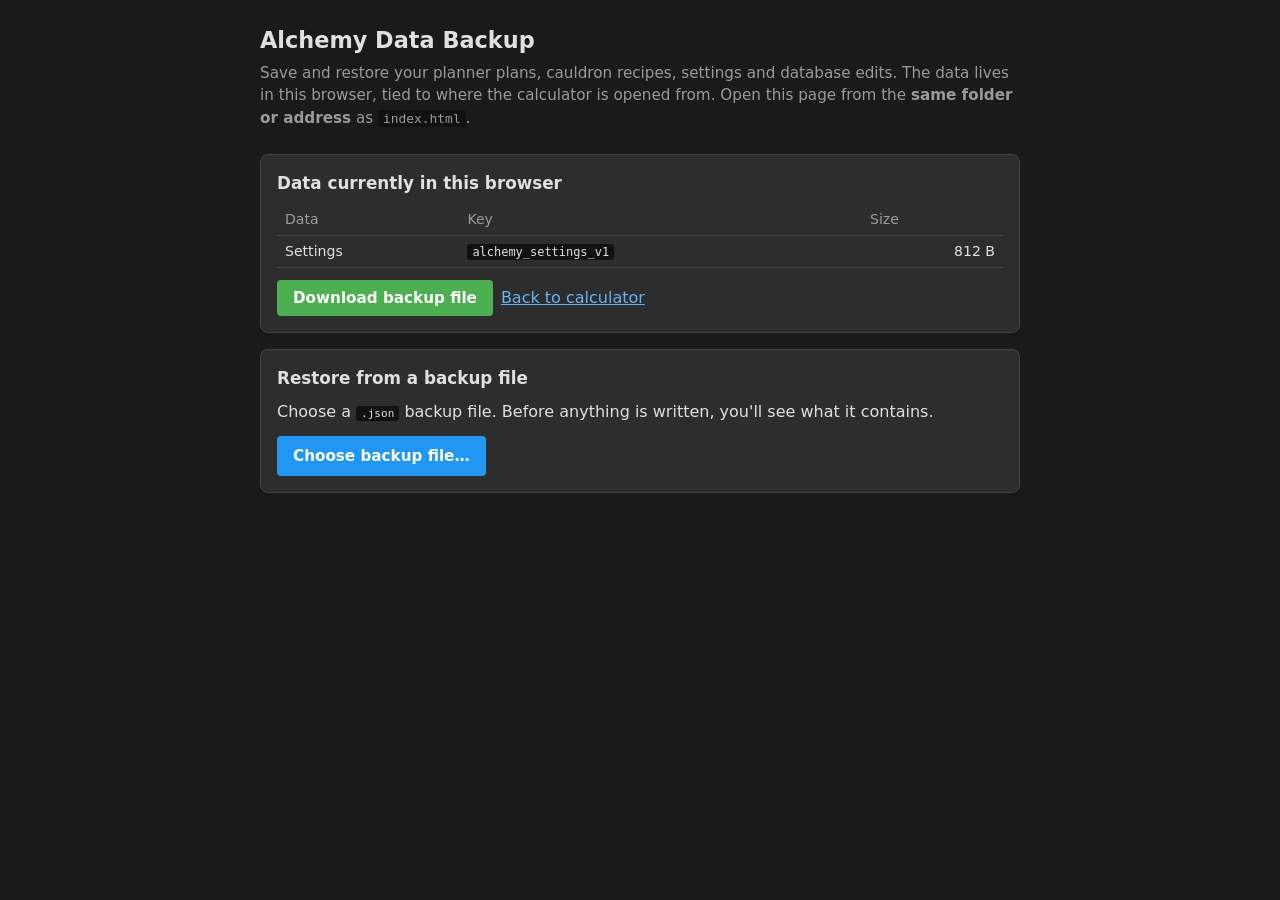
<file: backup.html>
<!doctype html>
<html lang="en">
<head>
<meta charset="utf-8">
<meta name="viewport" content="width=device-width, initial-scale=1">
<title>Alchemy Data Backup</title>
<style>
  :root { --bg:#1a1a1a; --panel:#2d2d2d; --border:#444; --text:#e0e0e0; --muted:#9a9a9a;
          --accent:#4caf50; --info:#2196f3; --warn:#ff9800; --danger:#f44336; }
  * { box-sizing: border-box; }
  body { margin:0; padding:24px 16px; background:var(--bg); color:var(--text);
         font-family: system-ui, -apple-system, "Segoe UI", sans-serif; line-height:1.5; }
  main { max-width:760px; margin:0 auto; }
  h1 { font-size:1.4rem; margin:0 0 4px; }
  .sub { color:var(--muted); margin:0 0 24px; font-size:.95rem; }
  section { background:var(--panel); border:1px solid var(--border); border-radius:8px;
            padding:16px; margin-bottom:16px; }
  h2 { font-size:1.05rem; margin:0 0 8px; }
  p { margin:0 0 12px; }
  button, label.btn { display:inline-block; padding:9px 16px; border:none; border-radius:4px;
            font-weight:600; font-size:.95rem; cursor:pointer; color:#fff; font-family:inherit; }
  .b-export { background:var(--accent); }
  .b-import { background:var(--info); }
  .b-danger { background:var(--danger); }
  button:disabled { opacity:.45; cursor:not-allowed; }
  table { width:100%; border-collapse:collapse; font-size:.88rem; margin:8px 0 12px; }
  th, td { text-align:left; padding:5px 8px; border-bottom:1px solid var(--border); }
  th { color:var(--muted); font-weight:500; }
  td.num { text-align:right; font-variant-numeric:tabular-nums; }
  code { background:#111; padding:1px 5px; border-radius:3px; font-size:.85em; }
  .msg { margin-top:10px; padding:8px 12px; border-radius:4px; font-size:.9rem; display:none; }
  .msg.ok { display:block; background:rgba(76,175,80,.15); border:1px solid var(--accent); }
  .msg.err { display:block; background:rgba(244,67,54,.15); border:1px solid var(--danger); }
  .msg.warn { display:block; background:rgba(255,152,0,.15); border:1px solid var(--warn); }
  .row { display:flex; gap:8px; flex-wrap:wrap; align-items:center; }
  .check { display:flex; gap:8px; align-items:flex-start; font-size:.9rem; margin:8px 0 12px; }
  a { color:#64b5f6; }
  .note { color:var(--muted); font-size:.85rem; }
</style>
</head>
<body>
<main>
  <h1>Alchemy Data Backup</h1>
  <p class="sub">Save and restore your planner plans, cauldron recipes, settings and database edits.
    The data lives in this browser, tied to where the calculator is opened from.
    Open this page from the <b>same folder or address</b> as <code>index.html</code>.</p>

  <section>
    <h2>Data currently in this browser</h2>
    <div id="current"></div>
    <div class="row">
      <button class="b-export" id="btn-export">Download backup file</button>
      <a href="index.html">Back to calculator</a>
    </div>
    <div id="export-msg" class="msg"></div>
  </section>

  <section>
    <h2>Restore from a backup file</h2>
    <p>Choose a <code>.json</code> backup file. Before anything is written, you'll see what it contains.</p>
    <div class="row">
      <label class="btn b-import" for="file">Choose backup file…</label>
      <input type="file" id="file" accept=".json,application/json" hidden>
      <span id="file-name" class="note"></span>
    </div>
    <div id="preview"></div>
    <div id="restore-controls" style="display:none">
      <label class="check"><input type="checkbox" id="opt-clear">
        <span>Also remove <code>alchemy_</code> data that isn't in the backup file. Leave this off to keep
        anything the file doesn't include.</span></label>
      <p class="note">A safety copy of your current data is downloaded automatically before the restore.</p>
      <button class="b-danger" id="btn-restore">Restore this backup</button>
    </div>
    <div id="import-msg" class="msg"></div>
  </section>
</main>

<script>
(function () {
  const PREFIX = 'alchemy_';
  const LABELS = {
    alchemy_planner_library_v1: 'Planner plans',
    alchemy_planner_settings_v1: 'Planner settings',
    alchemy_cauldron_v1: 'Cauldron recipes',
    alchemy_factory_save_v1: 'Recipe database (active)',
    alchemy_source_v1: 'Database editor source',
    alchemy_source_backup_v1: 'Database editor backup',
    alchemy_settings_v1: 'Settings',
    alchemy_settings_backup_v1: 'Settings backup',
    alchemy_i18n_source_v1: 'Translations',
    alchemy_i18n_source_backup_v1: 'Translations backup'
  };
  const $ = id => document.getElementById(id);
  let pending = null;

  function safeStorage() {
    try { const s = window.localStorage; s.getItem('x'); return s; } catch (e) { return null; }
  }
  const ls = safeStorage();

  function collect() {
    const d = {};
    if (!ls) return d;
    for (let i = 0; i < ls.length; i++) {
      const k = ls.key(i);
      if (k && k.startsWith(PREFIX)) d[k] = ls.getItem(k);
    }
    return d;
  }

  function planCount(raw) {
    try { const p = JSON.parse(raw); return p && p.plans ? Object.keys(p.plans).length : null; }
    catch (e) { return null; }
  }

  function fmtSize(n) { return n < 1024 ? n + ' B' : (n / 1024).toFixed(1) + ' KB'; }

  function esc(s) { return String(s).replace(/[&<>"]/g, c => ({'&':'&amp;','<':'&lt;','>':'&gt;','"':'&quot;'}[c])); }

  function table(d) {
    const keys = Object.keys(d).sort();
    if (!keys.length) return '<p class="note">No calculator data found.</p>';
    let h = '<table><tr><th>Data</th><th>Key</th><th class="num">Size</th></tr>';
    for (const k of keys) {
      let label = LABELS[k] || '';
      if (k === 'alchemy_planner_library_v1') {
        const n = planCount(d[k]);
        if (n !== null) label += ' (' + n + ' plan' + (n === 1 ? '' : 's') + ')';
      }
      h += '<tr><td>' + esc(label) + '</td><td><code>' + esc(k) + '</code></td><td class="num">' +
           fmtSize((d[k] || '').length) + '</td></tr>';
    }
    return h + '</table>';
  }

  function render() {
    if (!ls) {
      $('current').innerHTML = '<p class="note">This browser blocks storage on this page, so there is nothing to back up or restore here.</p>';
      $('btn-export').disabled = true;
      return;
    }
    const d = collect();
    $('current').innerHTML = table(d);
    $('btn-export').disabled = !Object.keys(d).length;
  }

  function show(el, cls, text) { el.className = 'msg ' + cls; el.textContent = text; }

  function download(d, suffix) {
    const stamp = new Date().toISOString().slice(0, 19).replace(/[:T]/g, '-');
    const payload = { format: 'alchemy-backup', version: 1, createdAt: new Date().toISOString(),
                      origin: location.origin + location.pathname, data: d };
    const blob = new Blob([JSON.stringify(payload, null, 1)], { type: 'application/json' });
    const a = document.createElement('a');
    a.href = URL.createObjectURL(blob);
    a.download = 'alchemy_backup_' + stamp + (suffix || '') + '.json';
    document.body.appendChild(a); a.click(); a.remove();
    setTimeout(() => URL.revokeObjectURL(a.href), 1000);
  }

  $('btn-export').onclick = () => {
    const d = collect();
    download(d);
    show($('export-msg'), 'ok', 'Backup downloaded (' + Object.keys(d).length + ' entries).');
  };

  // Accepts this tool's format, or a plain { "alchemy_x": "..." } object (restore.html format).
  function parseBackup(text) {
    const obj = JSON.parse(text);
    const src = obj && obj.format === 'alchemy-backup' && obj.data ? obj.data : obj;
    if (!src || typeof src !== 'object' || Array.isArray(src)) throw new Error('Not a backup file.');
    const d = {};
    for (const k in src) {
      if (!k.startsWith(PREFIX)) continue;
      d[k] = typeof src[k] === 'string' ? src[k] : JSON.stringify(src[k]);
    }
    if (!Object.keys(d).length) throw new Error('The file contains no calculator data.');
    return { data: d, createdAt: obj.createdAt || null };
  }

  $('file').onchange = e => {
    const f = e.target.files[0];
    pending = null;
    $('preview').innerHTML = '';
    $('restore-controls').style.display = 'none';
    $('import-msg').className = 'msg';
    if (!f) return;
    $('file-name').textContent = f.name;
    const r = new FileReader();
    r.onload = () => {
      try {
        pending = parseBackup(r.result);
        const when = pending.createdAt ? ' Created ' + new Date(pending.createdAt).toLocaleString() + '.' : '';
        $('preview').innerHTML = '<p class="note">This file contains:' + esc(when) + '</p>' + table(pending.data);
        $('restore-controls').style.display = ls ? 'block' : 'none';
      } catch (err) {
        show($('import-msg'), 'err', 'Could not read file: ' + err.message);
      }
    };
    r.readAsText(f);
    e.target.value = '';
  };

  $('btn-restore').onclick = () => {
    if (!pending || !ls) return;
    const n = Object.keys(pending.data).length;
    const clear = $('opt-clear').checked;
    if (!confirm('Restore ' + n + ' entries' + (clear ? ' and remove other calculator data' : '') +
                 '? A safety copy of the current data will be downloaded first.')) return;
    const current = collect();
    if (Object.keys(current).length) download(current, '_before-restore');
    try {
      if (clear) for (const k in current) if (!(k in pending.data)) ls.removeItem(k);
      for (const k in pending.data) ls.setItem(k, pending.data[k]);
      show($('import-msg'), 'ok', 'Restored ' + n + ' entries. Open the calculator to see them.');
      pending = null;
      $('restore-controls').style.display = 'none';
      $('preview').innerHTML = '';
      $('file-name').textContent = '';
      render();
    } catch (err) {
      show($('import-msg'), 'err', 'Restore failed: ' + err.message +
           '. Your safety copy was downloaded, so you can restore it from there.');
    }
  };

  render();
})();
</script>
</body>
</html>
</file>
